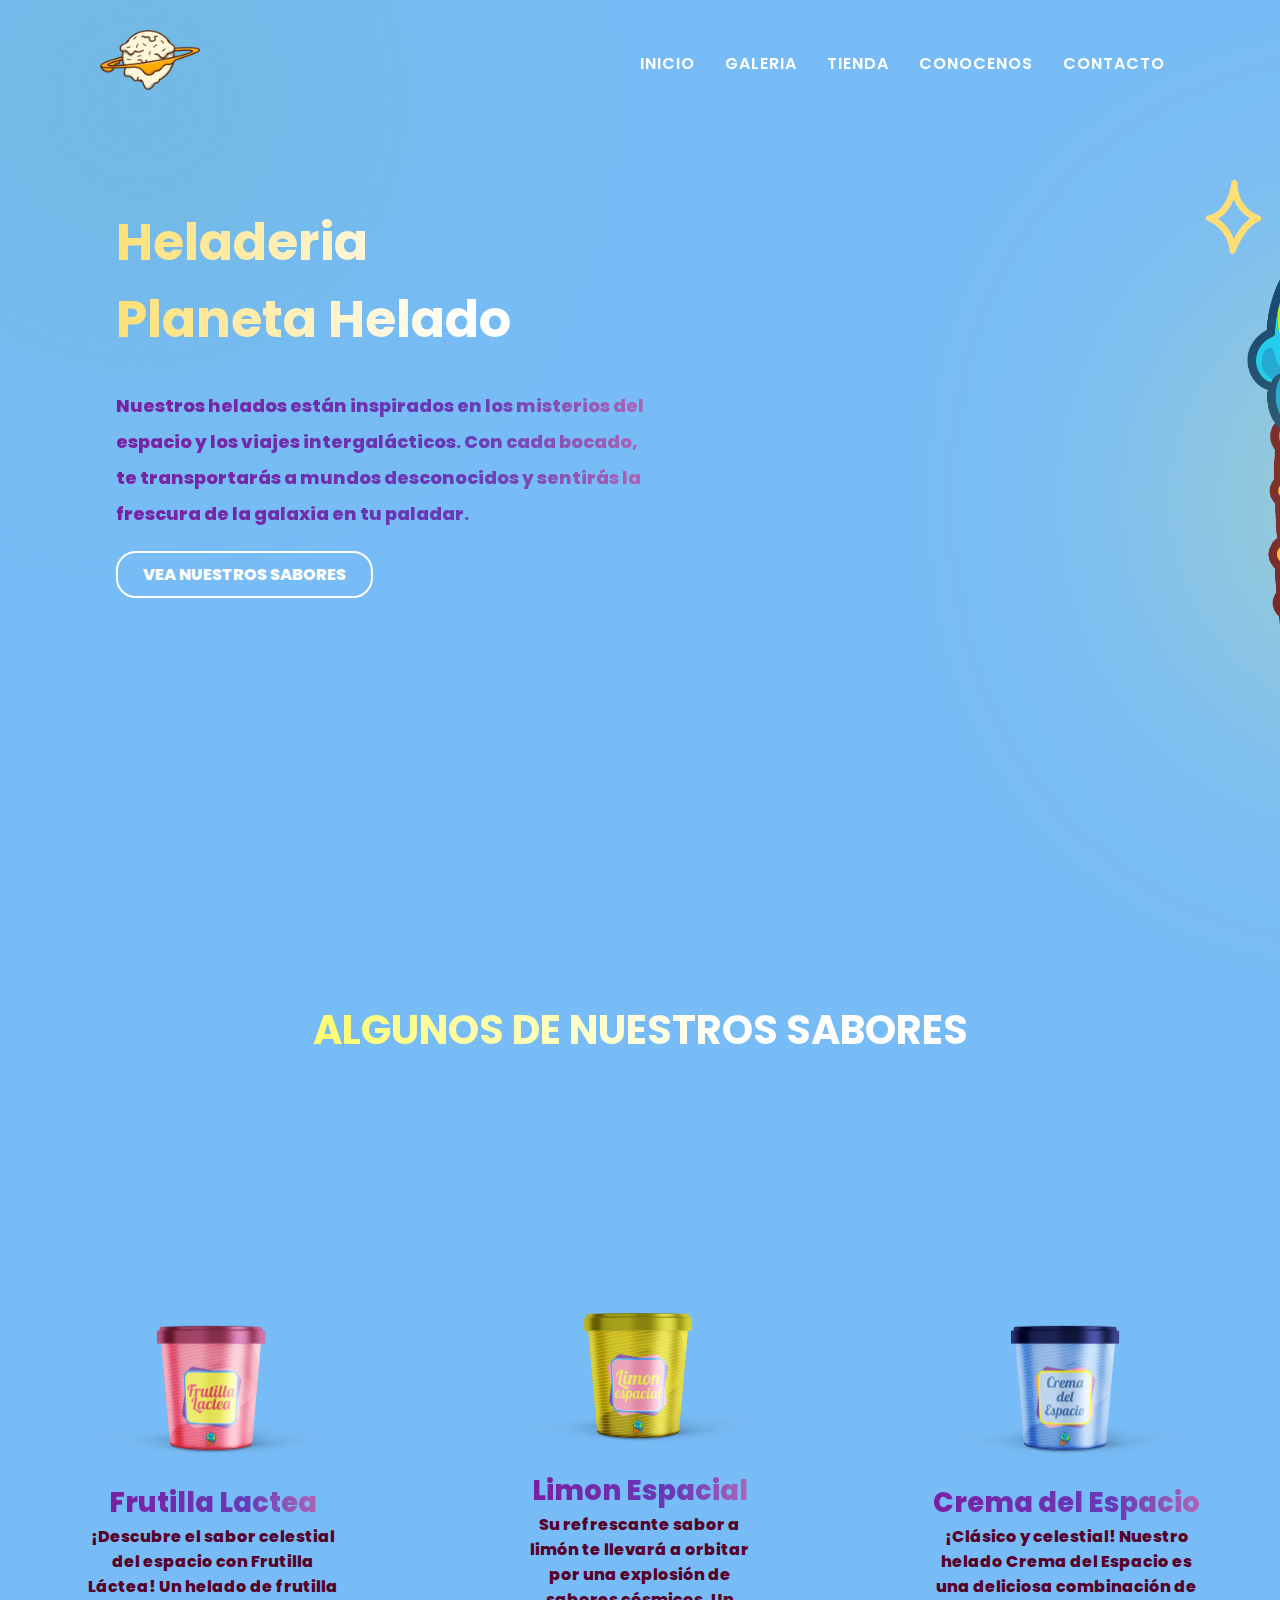
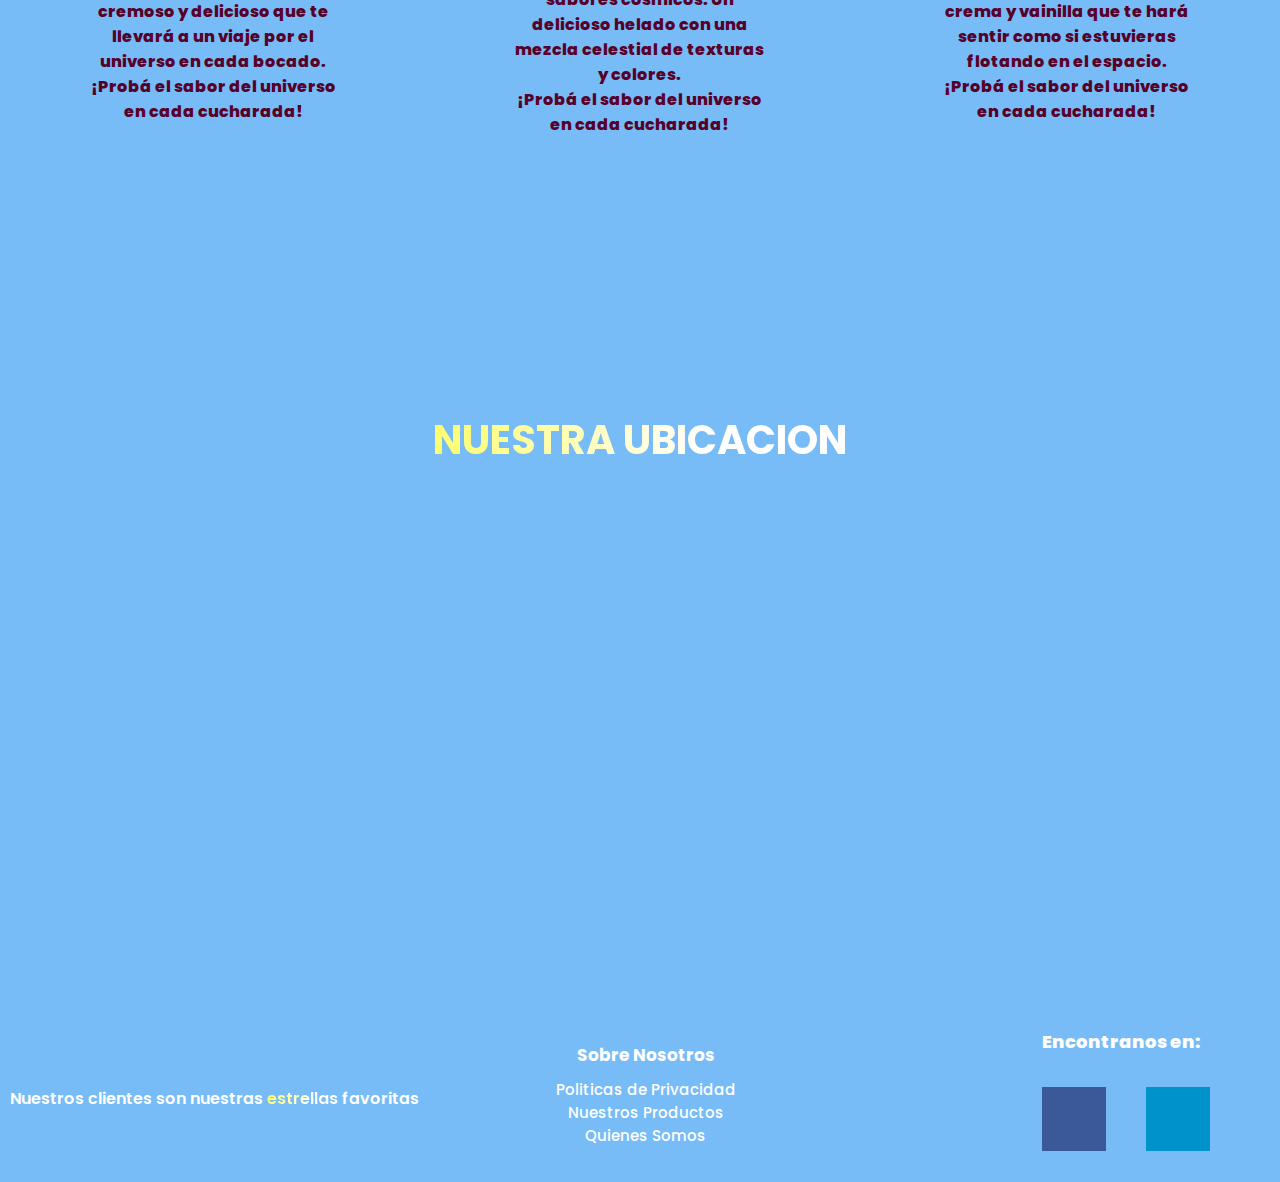
<file: index.html>
<!DOCTYPE html>
<html lang="es">

<head>
    <meta charset="UTF-8">
    <meta http-equiv="X-UA-Compatible" content="IE=edge">
    <meta name="viewport" content="width=device-width, initial-scale=1.0">
    <link rel="stylesheet" href="estilos.css">
    <link rel="icon" href="imagenes/favicon2.png">
    <title>Planeta Helado</title>
</head>

<body>

    <!--Header-->

    <header>
        <a href="index.html" class="logo">
            <img src="imagenes/favicon2.png" alt="">
        </a>
        <nav>
            <ul>
                <li><a href="index.html">INICIO</a></li>
                <li><a href="./galeria/galeria.html">GALERIA</a></li>
                <li><a href="./tienda/tienda.html">TIENDA</a></li>
                <li><a href="./conocenos/conocenos.html">CONOCENOS</a></li>
                <li><a href="./contacto/contacto.html">CONTACTO</a></li>
            </ul>
        </nav>
    </header>

    <!--Seccion Logo Flotante-->

    <section class="inicio">
        <div class="bgColor"></div>
        <div class="bgColor"></div>
        <div class="contenido">
            <h1>Heladeria</h1>
            <h1>Planeta Helado</h1>
            <p>Nuestros helados están inspirados en los misterios del espacio y los viajes intergalácticos. Con cada
                bocado, te transportarás a mundos desconocidos y sentirás la frescura de la galaxia en tu paladar.
            </p>
            <a href="#tituloCategoria" class="botonSabores">Vea nuestros sabores</a>
        </div>
    </section>

    <section class="imgBx">
        <img src="imagenes/logo.png" alt="astro">
    </section>

<br>
<br>
<br>
<br>
<br>
<br>
<br>
    <!--Seccion Sabores de Helados-->

    <div class="tituloCategoria""></a>
        <h2><a name=" categoriaTitular">ALGUNOS DE NUESTROS SABORES</a></h2>
    </div>
    <section class="categoria">
        <div class="tienda">
            <div class="card">
                <img src="imagenes/heladofrutilla.webp" class="imgFrutilla" alt="heladoDeFrutilla">
                <div class="contenidoCard">
                    <span class="magico">Frutilla Lactea</span>
                    <p>¡Descubre el sabor celestial del espacio con Frutilla Láctea! Un helado de frutilla cremoso y
                        delicioso que te llevará a un viaje por el universo en cada bocado. <br> ¡Probá el sabor del
                        universo en cada cucharada!</p>
                </div>
            </div>
            <div class="card">
                <img src="imagenes/heladolimon.webp" class="imgLimon" alt="heladoDeLimon">
                <div class="contenidoCard">
                    <span class="magico">Limon Espacial</span>
                    <p> Su refrescante sabor a limón te llevará a orbitar por una explosión de sabores cósmicos. Un
                        delicioso helado con una mezcla celestial de texturas y colores. <br>¡Probá el sabor del
                        universo en cada cucharada! </p>
                </div>
            </div>
            <div class="card">
                <img src="imagenes/heladocrema.webp" class="imgCrema" alt="heladoDeCrema">
                <div class="contenidoCard">
                    <span class="magico">Crema del Espacio</span>
                    <p>¡Clásico y celestial! Nuestro helado Crema del Espacio es una deliciosa combinación de crema y
                        vainilla que te hará sentir como si estuvieras flotando en el espacio.<br> ¡Probá el sabor del
                        universo en cada cucharada!</p>
                </div>
            </div>
        </div>
    </section>

    <br><br>

    <!--Seccion Ubicacion-->


    <section class="tituloUbicacion">
        <h2><a name="irUbicacion"></a>NUESTRA UBICACION</h2>
        <div class="ubicacion">
        </div>
    </section>
    <iframe
        src="https://www.google.com/maps/embed?pb=!1m18!1m12!1m3!1d53357.20888394857!2d-66.34245302299806!3d-33.297226459848304!2m3!1f0!2f0!3f0!3m2!1i1024!2i768!4f13.1!3m3!1m2!1s0x95d43954196ca6cd%3A0x7fc2e3b4d49ecc83!2sSan%20Luis%2C%20San%20Luis%20Province!5e0!3m2!1sen!2sar!4v1667673560009!5m2!1sen!2sar"
        width="100%" height="450" style="border:0;" allowfullscreen="" loading="lazy"
        referrerpolicy="no-referrer-when-downgrade"></iframe>

    <br><br>

    <!--Footer-->

    <footer>
        <div class="clientes">
            <p>Nuestros clientes son nuestras <span class="estrellas">estrellas</span> favoritas</p>
        </div>

        <div class="sobreNosotros">
            <a href="./conocenos/conocenos.html">Quienes Somos</a>
            <a href="./tienda/tienda.html">Nuestros Productos</a>
            <a id="privacy-link" href="#">Politicas de Privacidad</a>
            <p>Sobre Nosotros</p>
        </div>

        <div class="redesSociales">
            <p>Encontranos en: </p>
            <ul class="social">
                <li class="fb">
                    <a href="https://www.facebook.com/" target="_blank"></a>
                </li>
                <li class="twitter">
                    <a href="https://twitter.com" target="_blank"></a>
                </li>
            </ul>
        </div>
    </footer>

    <div id="modal" class="modal">
        <div class="modal-content">
            <span class="close">&times;</span>
            <h2>Políticas de Privacidad</h2> <br><br>
            <p>Fecha de entrada en vigencia: 30/05/2023 <br><br><br>

                En <strong>Planeta Helado</strong>, nos tomamos muy en serio la privacidad de nuestros usuarios. Esta
                política de privacidad describe cómo recopilamos, utilizamos, divulgamos, transferimos y almacenamos la
                información que obtenemos a través de nuestro sitio web. Al acceder y utilizar nuestro sitio web,
                aceptas los términos y condiciones de esta política de privacidad. <br>
                <br><br>
                <strong>Recopilación de información</strong> <br><br>

                Cuando visitas nuestro sitio web, podemos recopilar cierta información personal y no personal.
                La información personal se refiere a datos que te identifican como individuo, como tu nombre, dirección
                de correo electrónico, número de teléfono, etc. La información no personal incluye datos técnicos, como
                la dirección IP, tipo de navegador, proveedor de servicios de Internet, páginas visitadas y otros datos
                similares. <br>
                <br><br>
                <strong>Uso de la información</strong>
                <br>
                Utilizamos la información recopilada para los siguientes propósitos: <br>

                <br>
                <ol>
                    <li>Personalizar tu experiencia en nuestro sitio web y proporcionarte contenido relevante.</li>
                    <li>Mejorar nuestro sitio web y sus características.</li>
                    <li>Comunicarnos contigo y responder a tus consultas o solicitudes.</li>
                    <li> Enviar correos electrónicos periódicos con noticias, actualizaciones y promociones relacionadas
                        con
                        nuestros servicios, siempre y cuando hayas dado tu consentimiento para recibir dichas
                        comunicaciones.</li>
                    <li>Cumplir con las obligaciones legales y reglamentarias aplicables.</li>
                    <li>Divulgación de la información</li>
                </ol>
                <br>
                Podemos compartir tu información personal en las siguientes circunstancias: <br>
                <br>

                <ol>
                    <li>Con terceros de confianza que nos brindan servicios en nombre nuestro, como procesamiento de
                        pagos,
                        análisis de datos, hosting del sitio web, etc.</li>
                    <li>Si estamos obligados por ley a hacerlo, como en respuesta a una orden judicial o solicitud de
                        una
                        autoridad gubernamental.</li>
                    <li>Para proteger nuestros derechos legales, la seguridad de nuestros usuarios y prevenir fraudes o
                        actividades ilegales.</li>
                    <li> Si obtenemos tu consentimiento explícito para compartir tu información en una situación
                        específica.</li>
                </ol>

                <br><br>
                <strong>Seguridad de la información</strong>
                <br><br>


                Tomamos medidas razonables para proteger la información personal de pérdida, uso indebido, acceso no
                autorizado o divulgación. Sin embargo, debes tener en cuenta que ninguna medida de seguridad es absoluta
                y que ningún sistema de transmisión de datos por Internet puede garantizar seguridad total. <br><br>

                <strong>Enlaces a sitios web de terceros</strong>
                <br><br>

                Nuestro sitio web puede contener enlaces a sitios web de terceros. Esta política de privacidad no se
                aplica a esos sitios, por lo que te recomendamos revisar las políticas de privacidad correspondientes a
                cada sitio web que visites. <br><br>

                <strong>Cambios a la política de privacidad</strong>
                <br><br>

                Nos reservamos el derecho de actualizar o modificar esta política de privacidad en cualquier momento. Te
                recomendamos revisar periódicamente esta página para estar al tanto de los cambios. El uso continuado de
                nuestro sitio web después de cualquier modificación de esta política constituirá tu aceptación de dichos
                cambios. <br><br>

                <strong>Contacto</strong>
                <br><br>

                Si tienes alguna pregunta o inquietud relacionada con nuestra política de privacidad, no dudes en
                ponerte en contacto con nosotros a través de <a href="mailto:carlosezequieldev@gmail.com">carlosezequieldev@gmail.com</a>.
            </p>
        </div>

        <!--Javascript-->

        <script src="main.js"></script>

</body>

</html>
</file>
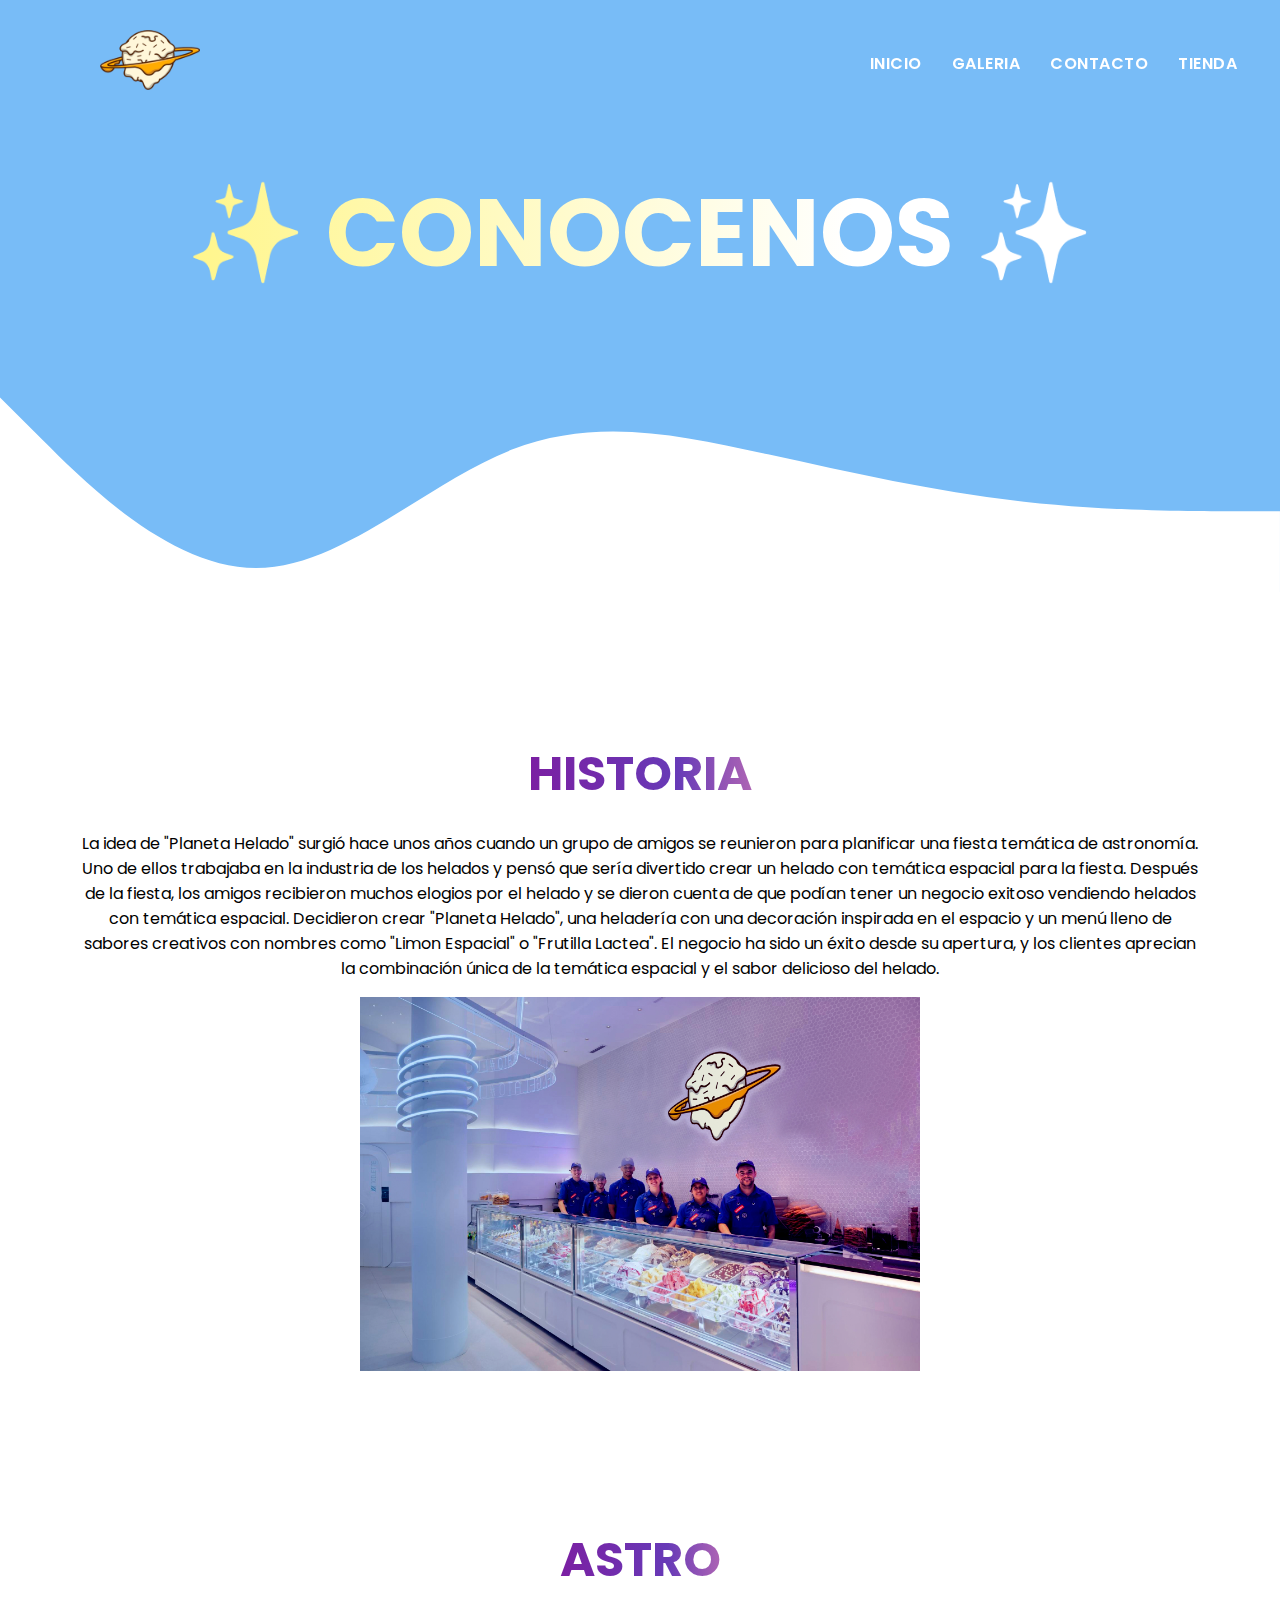
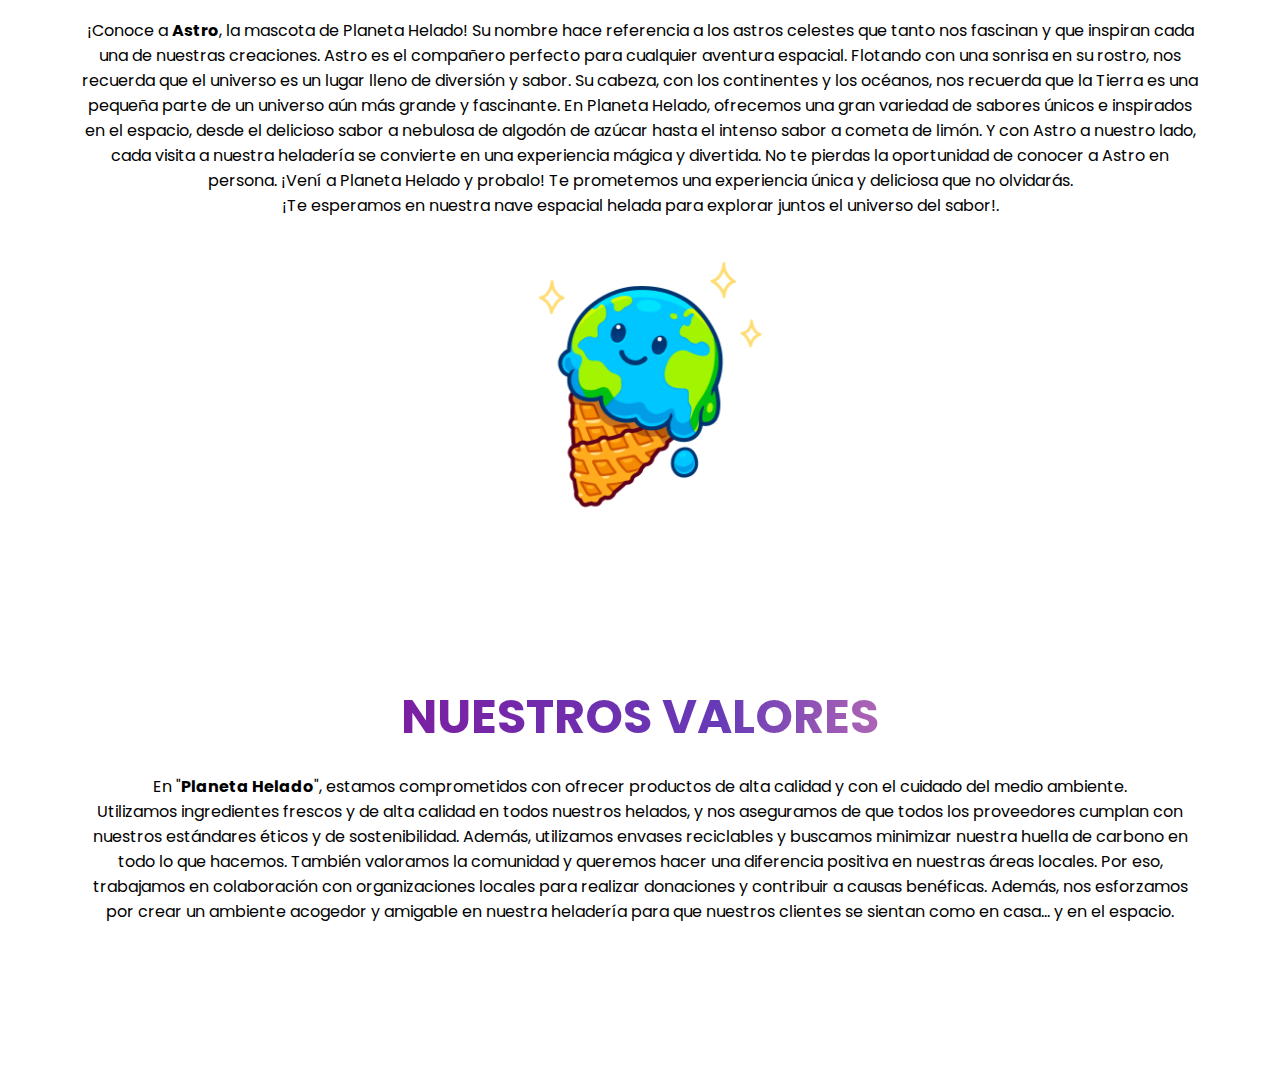
<file: conocenos/conocenos.html>
<!DOCTYPE html>
<html lang="es">

<head>
  <meta charset="UTF-8">
  <meta http-equiv="X-UA-Compatible" content="IE=edge">
  <meta name="viewport" content="width=device-width, initial-scale=1.0">
  <link rel="icon" href="../imagenes/favicon2.png">
  <link rel="stylesheet" href="conocenos.css">
  <title>Conocenos - Planeta Helado</title>
</head>

<body>


  <header>
    <a href="../index.html" class="logo">
      <img src="../imagenes/favicon2.png" alt="">
    </a>
    <nav>
      <ul>
        <li><a href="../index.html">INICIO</a></li>
        <li><a href="../galeria/galeria.html">GALERIA</a></li>
        <li><a href="../contacto/contacto.html">CONTACTO</a></li>
        <li><a href="../tienda/tienda.html">TIENDA</a></li>
      </ul>
    </nav>
  </header>

  <!-- Titulo -->

  <section>
    <div class="div-curvo">
      <h1>&#10024; CONOCENOS &#10024;</h1>

      <svg viewBox="0 0 1440 250">
        <path fill="#fff" fill-opacity="1"
          d="M0,32L48,80C96,128,192,224,288,224C384,224,480,128,576,90.7C672,53,768,75,864,96C960,117,1056,139,1152,149.3C1248,160,1344,160,1392,160L1440,160L1440,320L1392,320C1344,320,1248,320,1152,320C1056,320,960,320,864,320C768,320,672,320,576,320C480,320,384,320,288,320C192,320,96,320,48,320L0,320Z">
        </path>
      </svg>
    </div>
  </section>

  <br><br><br><br><br>

  <!--Seccion del div curvo-->

  <section class="conocenos">
    <h1><span class="magico">HISTORIA</span></h1>
    <article>
      <p>
        La idea de "Planeta Helado" surgió hace unos años cuando un grupo de amigos se reunieron para planificar una
        fiesta temática de astronomía. Uno de ellos trabajaba en la industria de los helados y pensó que sería divertido
        crear un helado con temática espacial para la fiesta. Después de la fiesta, los amigos recibieron muchos elogios
        por el helado y se dieron cuenta de que podían tener un negocio exitoso vendiendo helados con temática espacial.

        Decidieron crear "Planeta Helado", una heladería con una decoración inspirada en el espacio y un menú lleno de
        sabores creativos con nombres como "Limon Espacial" o "Frutilla Lactea". El negocio ha sido un éxito desde
        su apertura, y los clientes aprecian la combinación única de la temática espacial y el sabor delicioso del
        helado.
      </p>
    </article>
    <img src="../imagenes/Conocenos/4.jpg" alt="heladeria" draggable="false" id="imagen-conocenos">
  </section>

  <!-- Modal -->
  <div id="modal-conocenos" class="modal">
    <span class="cerrar">&times;</span>
    <img class="modal-contenido" id="imagen-ampliada">
  </div>

  <br><br><br><br><br>

  <section class="conocenos">
    <h1><span class="magico">ASTRO</span></h1>
    <article>
      <p>
        ¡Conoce a <strong>Astro</strong>, la mascota de Planeta Helado! Su nombre hace referencia a los astros
        celestes que tanto nos fascinan y que inspiran cada una de nuestras creaciones.

        Astro es el compañero perfecto para cualquier aventura espacial. Flotando con una sonrisa en su rostro, nos
        recuerda que el universo es un lugar lleno de diversión y sabor. Su cabeza, con los continentes y los océanos,
        nos recuerda que la Tierra es una pequeña parte de un universo aún más grande y fascinante.

        En Planeta Helado, ofrecemos una gran variedad de sabores únicos e inspirados en el espacio, desde el delicioso
        sabor a nebulosa de algodón de azúcar hasta el intenso sabor a cometa de limón. Y con Astro a nuestro lado, cada
        visita a nuestra heladería se convierte en una experiencia mágica y divertida.

        No te pierdas la oportunidad de conocer a Astro en persona. ¡Vení a Planeta Helado y probalo! Te prometemos una
        experiencia única y deliciosa que no olvidarás. <br> ¡Te esperamos en nuestra nave espacial helada para explorar
        juntos el universo del sabor!.
      </p>
    </article>
    <img src="../imagenes/logo.png" alt="astro" class="mascota" draggable="false">
  </section>

  <br><br><br><br><br>

  <section class="conocenos">
    <h1><span class="magico">NUESTROS VALORES</span></h1>
    <article>
      <p>
        En "<strong>Planeta Helado</strong>", estamos comprometidos con ofrecer productos de alta calidad y con el
        cuidado del medio
        ambiente. <br> Utilizamos ingredientes frescos y de alta calidad en todos nuestros helados, y nos aseguramos de
        que
        todos los proveedores cumplan con nuestros estándares éticos y de sostenibilidad. Además, utilizamos envases
        reciclables y buscamos minimizar nuestra huella de carbono en todo lo que hacemos.

        También valoramos la comunidad y queremos hacer una diferencia positiva en nuestras áreas locales. Por eso,
        trabajamos en colaboración con organizaciones locales para realizar donaciones y contribuir a causas benéficas.
        Además, nos esforzamos por crear un ambiente acogedor y amigable en nuestra heladería para que nuestros clientes
        se sientan como en casa... y en el espacio.
      </p>
    </article>
  </section>
  <br><br><br><br><br>
  <script src="conocenos.js"></script>
</body>

</html>
</file>
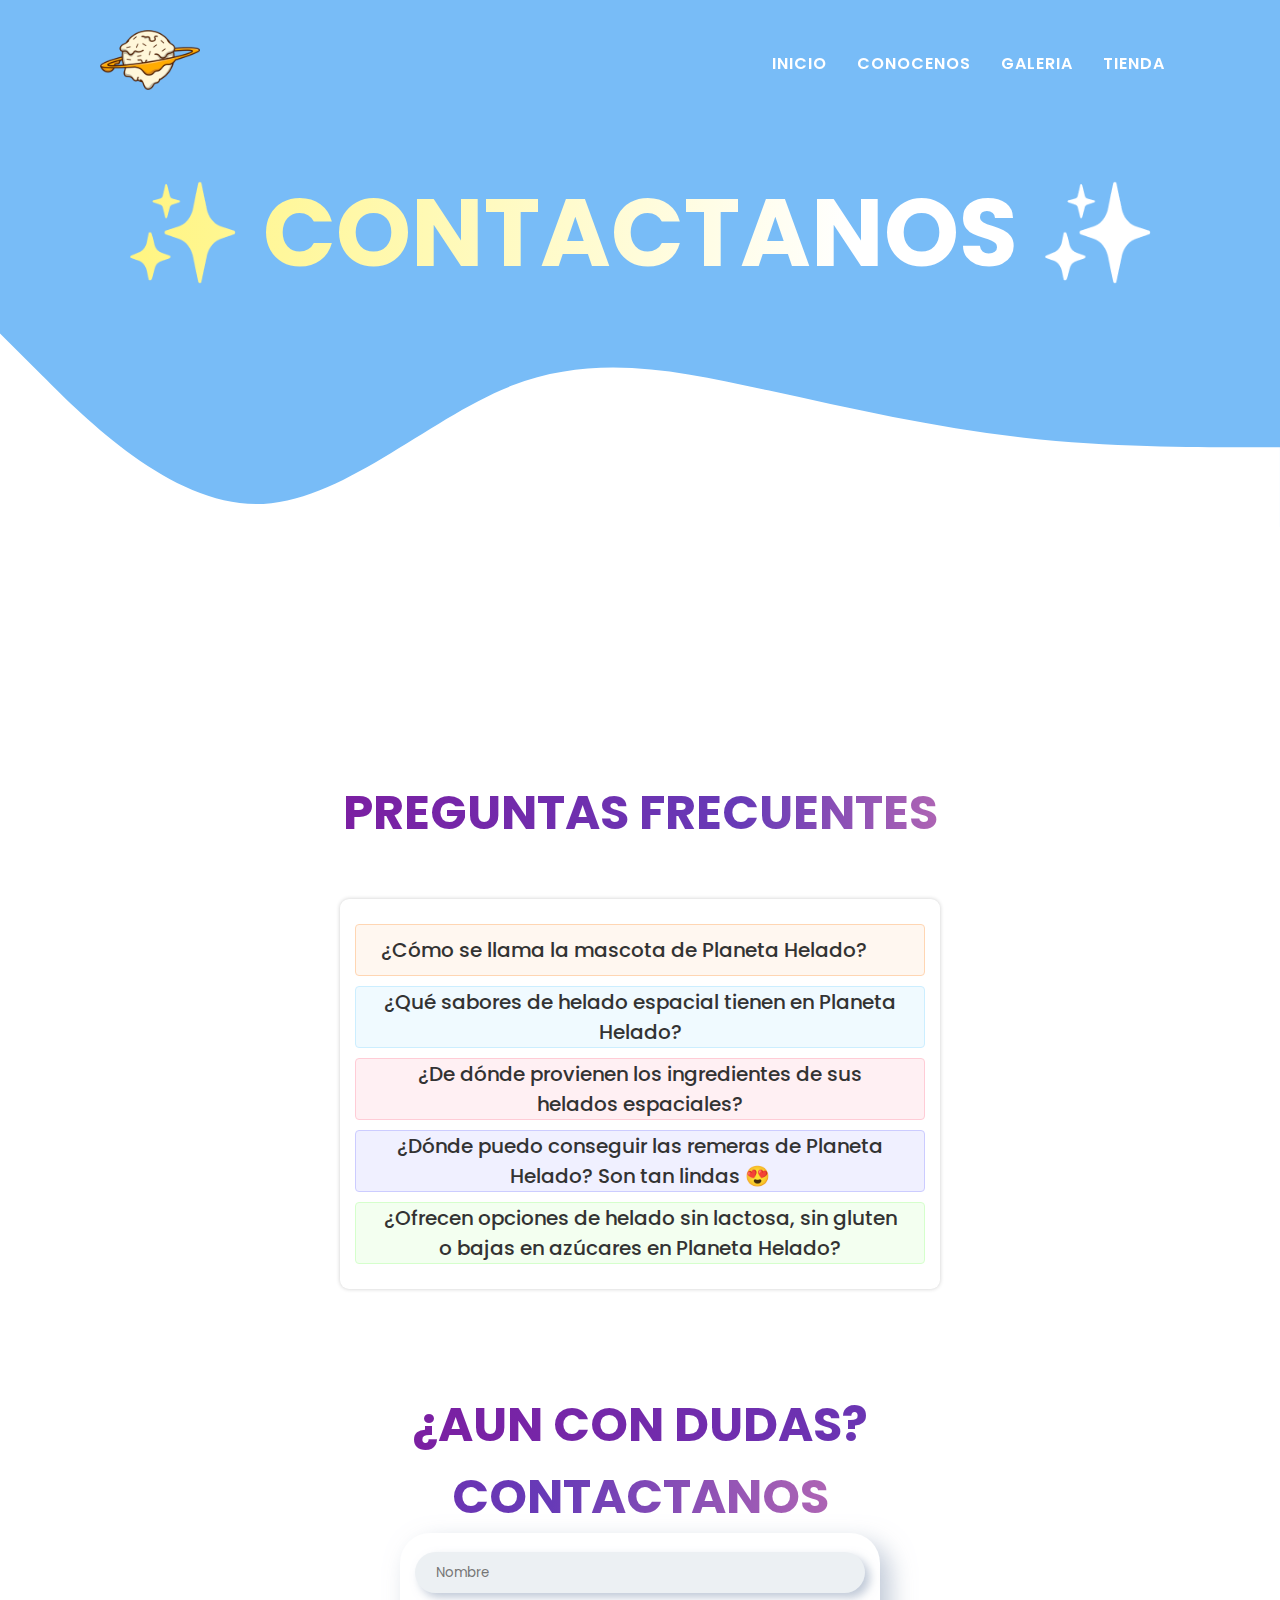
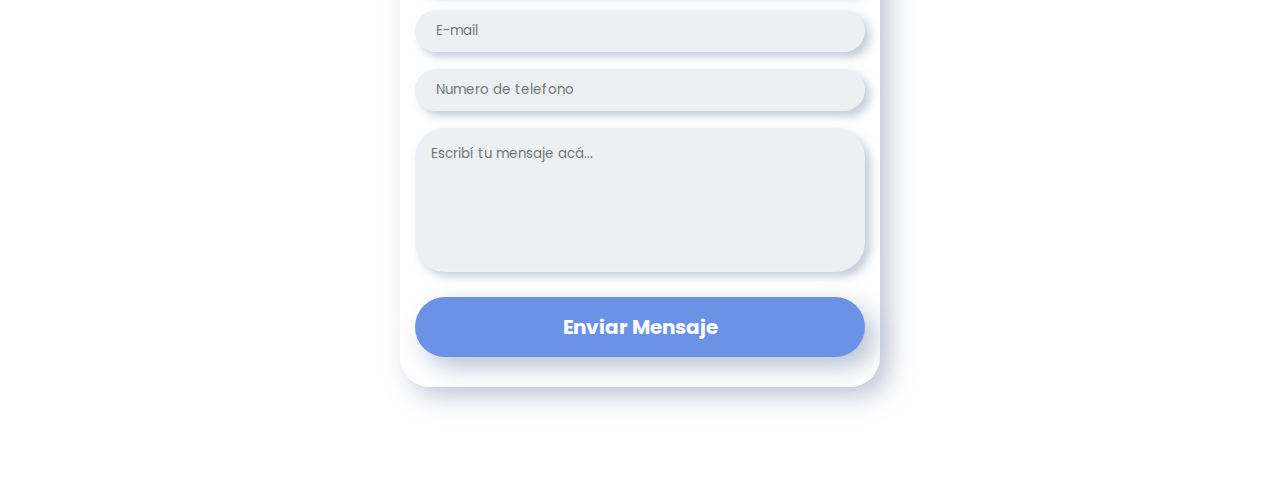
<file: contacto/contacto.html>
<!DOCTYPE html>
<html lang="es">

<head>
  <meta charset="UTF-8">
  <meta http-equiv="X-UA-Compatible" content="IE=edge">
  <meta name="viewport" content="width=device-width, initial-scale=1.0">
  <link rel="icon" href="imagenes/favicon2.png">
  <link rel="stylesheet" href="contacto.css">
  <link rel="stylesheet" href="https://cdnjs.cloudflare.com/ajax/libs/font-awesome/6.4.0/css/all.min.css"
    integrity="sha512-iecdLmaskl7CVkqkXNQ/ZH/XLlvWZOJyj7Yy7tcenmpD1ypASozpmT/E0iPtmFIB46ZmdtAc9eNBvH0H/ZpiBw=="
    crossorigin="anonymous" referrerpolicy="no-referrer" />
  <title>Contacto - Planeta Helado</title>
</head>

<body>

  <!--SVG CURVO-->

  <section>
    <div class="div-curvo">
      <h1>&#10024; CONTACTANOS &#10024;</h1>

      <svg viewBox="0 0 1440 250">
        <path fill="#fff" fill-opacity="1"
          d="M0,32L48,80C96,128,192,224,288,224C384,224,480,128,576,90.7C672,53,768,75,864,96C960,117,1056,139,1152,149.3C1248,160,1344,160,1392,160L1440,160L1440,320L1392,320C1344,320,1248,320,1152,320C1056,320,960,320,864,320C768,320,672,320,576,320C480,320,384,320,288,320C192,320,96,320,48,320L0,320Z">
        </path>

      </svg>
    </div>
  </section>

  <br><br><br><br><br><br>

  <!--HEADER Y NAVBAR-->

  <header>
    <a href="../index.html" class="logo">
      <img src="../imagenes/favicon2.png" alt="">
    </a>
    <nav>
      <ul>
        <li><a href="../index.html">INICIO</a></li>
        <li><a href="../conocenos/conocenos.html">CONOCENOS</a></li>
        <li><a href="../galeria/galeria.html">GALERIA</a></li>
        <li><a href="../tienda/tienda.html">TIENDA</a></li>
      </ul>
    </nav>
  </header>

  <!--Seccion Preguntas Frecuentes-->

  <section class="preguntas-frecuentes">
    <h1><span class="magico">PREGUNTAS FRECUENTES</span></h1>

    <div class="acordeon">
      <div class="contenido-acordeon">
        <div class="encabezado">
          <span class="titulo">¿Cómo se llama la mascota de Planeta Helado?</span>
          <i class="fa-solid fa-eye"></i>
        </div>
        <p class="descripcion">
          La mascota de Planeta Helado se llama Astro.
          <br>
          Astro es conocido por ser muy amigable y por tener una gran pasión por los helados espaciales.
          <br>
          Astro también participa en eventos y actividades especiales en la heladería. Desde jugar juegos con los niños
          hasta posar para fotos con los visitantes, ¡Astro siempre está listo para divertirse y hacer sonreír a la
          gente!
        </p>
      </div>

      <div class="contenido-acordeon">
        <div class="encabezado">
          <span class="titulo">¿Qué sabores de helado espacial tienen en Planeta Helado?</span>
          <i class="fa-solid fa-eye"></i>
        </div>
        <p class="descripcion">
          Tenemos una variedad de sabores únicos, como ¡<strong>Nebulosa de Frutilla</strong>, <strong>Galaxia de
            Chocolate</strong> , <strong>Supernova de Vainilla</strong> y muchos mas!.
        </p>
      </div>

      <div class="contenido-acordeon">
        <div class="encabezado">
          <span class="titulo">¿De dónde provienen los ingredientes de sus helados espaciales?</span>
          <i class="fa-solid fa-eye"></i>
        </div>
        <p class="descripcion">
          Utilizamos los ingredientes más frescos y de alta calidad de todo el universo para nuestros helados
          espaciales. Nos aseguramos de que sean seguros para todos nuestros visitantes.
        </p>
      </div>

      <div class="contenido-acordeon">
        <div class="encabezado">
          <span class="titulo"> ¿Dónde puedo conseguir las remeras de Planeta Helado? Son
            tan lindas 😍</span>
          <i class="fa-solid fa-eye"></i>
        </div>
        <p class="descripcion">
          ¡Nos encanta que te guste nuestra mascota Astro! Las remeras con la imagen de Astro están disponibles en
          nuestra heladería para la venta. ¡Es una excelente manera de llevarte un recuerdo de tu visita a Planeta
          Helado y mostrar tu amor por los helados espaciales a todo el mundo! Además, también podes encontrar las
          remeras en nuestra tienda en línea, donde ofrecemos una amplia variedad de artículos relacionados con nuestra
          heladería temática espacial. Desde tazas hasta pegatinas, ¡hay algo para cada fanático de los helados
          espaciales!
        </p>
      </div>

      <div class="contenido-acordeon">
        <div class="encabezado">
          <span class="titulo"> ¿Ofrecen opciones de helado sin lactosa, sin gluten o bajas en azúcares en Planeta
            Helado?</span>
          <i class="fa-solid fa-eye"></i>
        </div>
        <p class="descripcion">
          Sí, ofrecemos opciones de helado para adaptarnos a diversas necesidades dietéticas y preferencias. Tenemos
          opciones de helado sin lactosa para aquellos que son intolerantes a la lactosa, opciones de helado sin gluten
          para aquellos que tienen sensibilidad al gluten y opciones de helado bajo en azúcares para aquellos que
          quieren controlar su consumo de azúcar. <br> Además, nuestros helados sin lactosa y sin gluten también están
          disponibles en algunos de nuestros sabores más populares, ¡para que nadie tenga que perderse la experiencia de
          probar nuestros deliciosos sabores espaciales! Si tenes alguna pregunta sobre nuestras opciones de helados
          especiales, ¡no dudes en preguntar a nuestro amable personal!
        </p>
      </div>
    </div>
  </section>

  <!--Seccion Formulario-->
  <section class="contactanos">
    <h1><span class="magico">¿AUN CON DUDAS? <br> CONTACTANOS</span></h1>
    <form id="formulario">
      <div class="nombre"><input id="nombre" type="text" class="name" placeholder="Nombre"></div>
      <div class="email"><input id="email" type="email" name="correo-electronico" placeholder="E-mail"></div>
      <div class="telefono"><input id="telefono" type="tel" name="numero-telefono" placeholder="Numero de telefono"></div>
      <div class="mensaje"><textarea id="mensaje" name="message" placeholder="Escribí tu mensaje acá..."></textarea></div>
      <button type="submit">Enviar Mensaje</button>
      <div id="errores"></div>
      <div id="resultado"></div>
  </form>
  </section>

  <script src="contacto.js"></script>
</body>

</html>
</file>
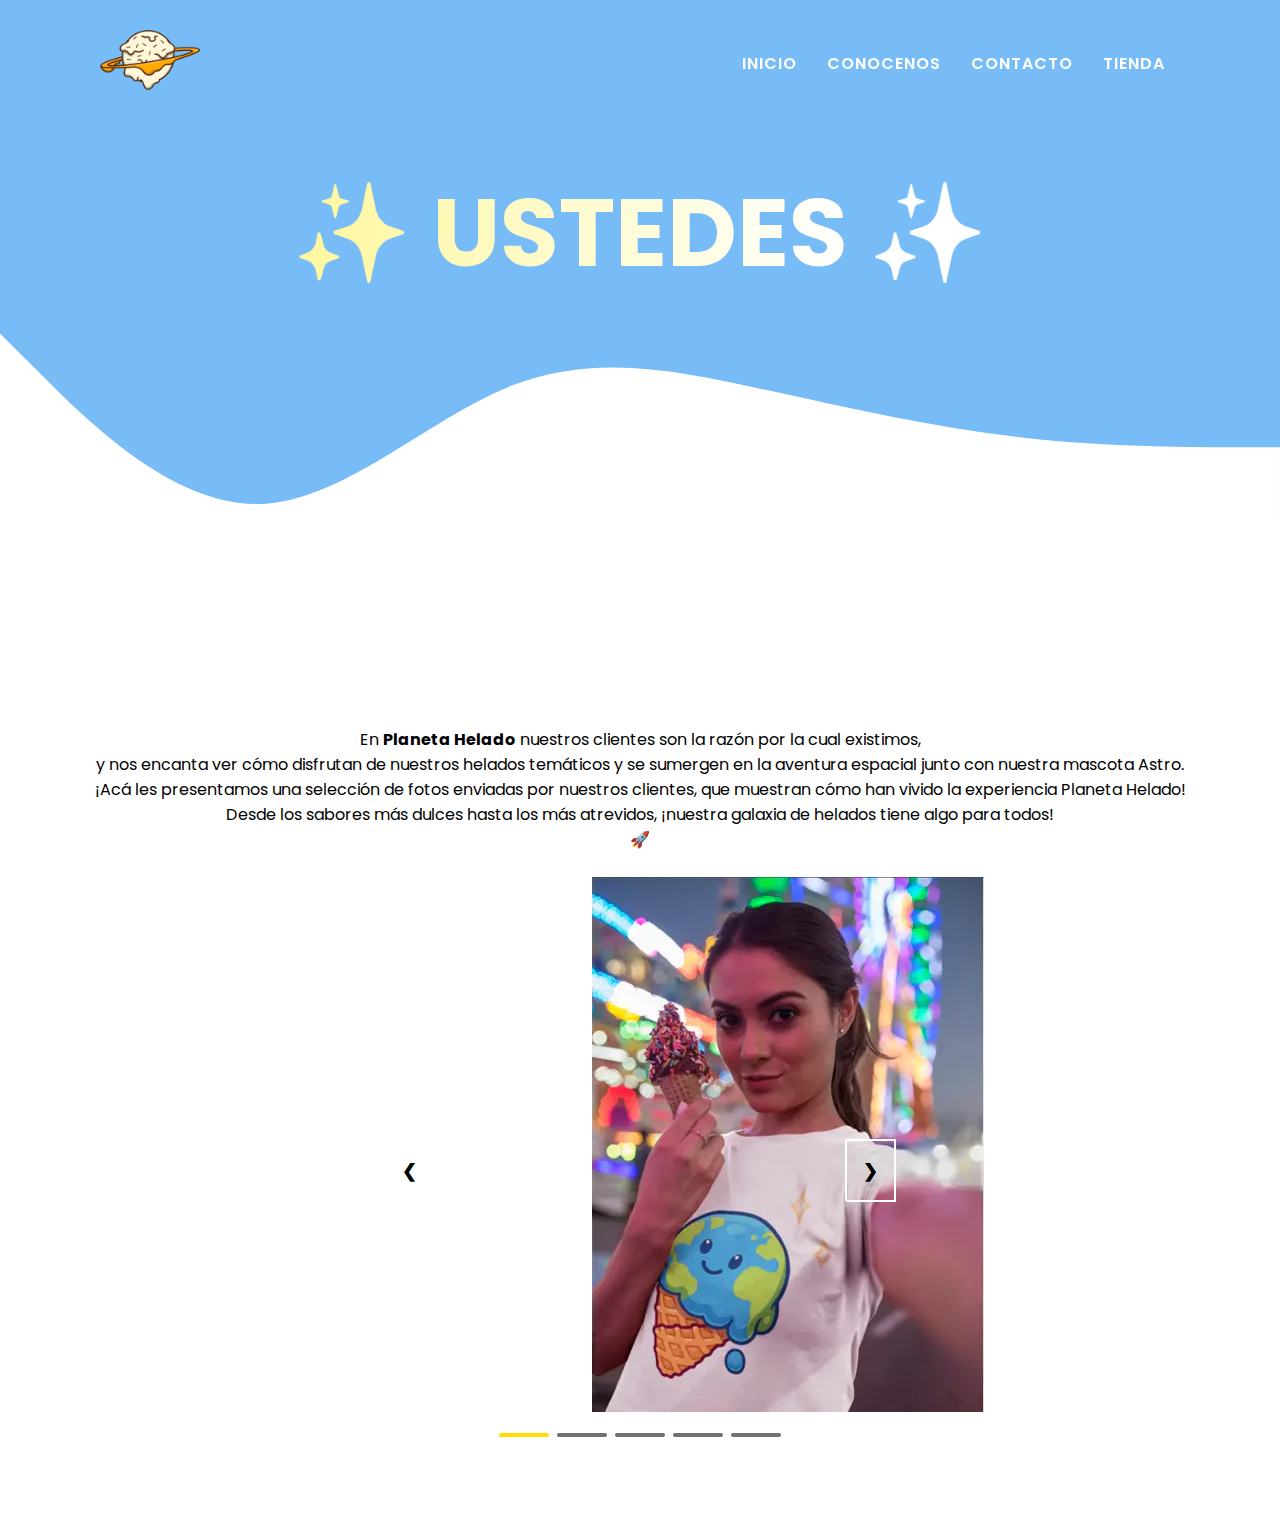
<file: galeria/galeria.html>
<!DOCTYPE html>
<html lang="en">

<head>
  <meta charset="UTF-8">
  <meta http-equiv="X-UA-Compatible" content="IE=edge">
  <meta name="viewport" content="width=device-width, initial-scale=1.0">
  <link rel="icon" href="../imagenes/favicon2.png">
  <link rel="stylesheet" href="galeria.css">
  <title>Ustedes - Planeta Helado</title>
</head>

<body>

  <!--SVG CURVO-->

  <section>
    <div class="div-curvo">
      <h1>&#10024; USTEDES &#10024;</h1>

      <svg viewBox="0 0 1440 250">
        <path fill="#fff" fill-opacity="1"
          d="M0,32L48,80C96,128,192,224,288,224C384,224,480,128,576,90.7C672,53,768,75,864,96C960,117,1056,139,1152,149.3C1248,160,1344,160,1392,160L1440,160L1440,320L1392,320C1344,320,1248,320,1152,320C1056,320,960,320,864,320C768,320,672,320,576,320C480,320,384,320,288,320C192,320,96,320,48,320L0,320Z">
        </path>

      </svg>
    </div>
  </section>

  <br><br><br><br><br><br>

  <!--HEADER Y NAVBAR-->

  <header>
    <a href="../index.html" class="logo">
      <img src="../imagenes/favicon2.png" alt="">
    </a>
    <nav>
      <ul>
        <li><a href="../index.html">INICIO</a></li>
        <li><a href="../conocenos/conocenos.html">CONOCENOS</a></li>
        <li><a href="../contacto/contacto.html">CONTACTO</a></li>
        <li><a href="../tienda/tienda.html">TIENDA</a></li>
      </ul>
    </nav>
  </header>


  <!-- Introduccion -->
  <br><br>

  <section class="ustedes">
    <article>
      <p>En <strong>Planeta Helado</strong> nuestros clientes son la razón por la cual existimos, <br> y nos encanta ver
        cómo disfrutan de nuestros helados temáticos y se sumergen en la aventura espacial junto con nuestra mascota
        Astro. <br>
        ¡Acá les presentamos una selección de fotos enviadas por nuestros clientes, que muestran cómo han vivido la
        experiencia Planeta Helado! Desde los sabores más dulces hasta los más atrevidos, ¡nuestra galaxia de helados tiene algo
        para todos!
        <br>
        &#128640;
      </p>
    </article>
  </section>


  <!--FOTOS CARRUSEL-->

  <section class="fotos">
    <h2><a name="irFotos"></a></h2>


    <div class="container">
      <div class="misDiapositivas">
        <img src="../imagenes/redes/Sin título-22.webp" alt="imagen-1">
      </div>
      <div class="misDiapositivas">
        <img src="../imagenes/redes/Sin título-23.webp" alt="imagen-2">
      </div>
      <div class="misDiapositivas">
        <img src="../imagenes/redes/Sin título-24.webp" alt="imagen-3">
      </div>
      <div class="misDiapositivas">
        <img src="../imagenes/redes/Sin título-25.webp" alt="imagen-4">
      </div>
      <div class="misDiapositivas">
        <img src="../imagenes/redes/Sin título-26.webp" alt="imagen-5">
      </div>

      <a class="anterior" onclick="plusSlides(-1)">&#10094;</a>
      <a class="siguiente" onclick="plusSlides(1)">&#10095;</a>

      <div class="elementos">
        <span class="quadrate" onclick="diapositivaActual(1)"></span>
        <span class="quadrate" onclick="diapositivaActual(2)"></span>
        <span class="quadrate" onclick="diapositivaActual(3)"></span>
        <span class="quadrate" onclick="diapositivaActual(4)"></span>
        <span class="quadrate" onclick="diapositivaActual(5)"></span>
      </div>
  </section>


  <br><br><br>
</body>
<script src="galeria.js"></script>

</html>
</file>
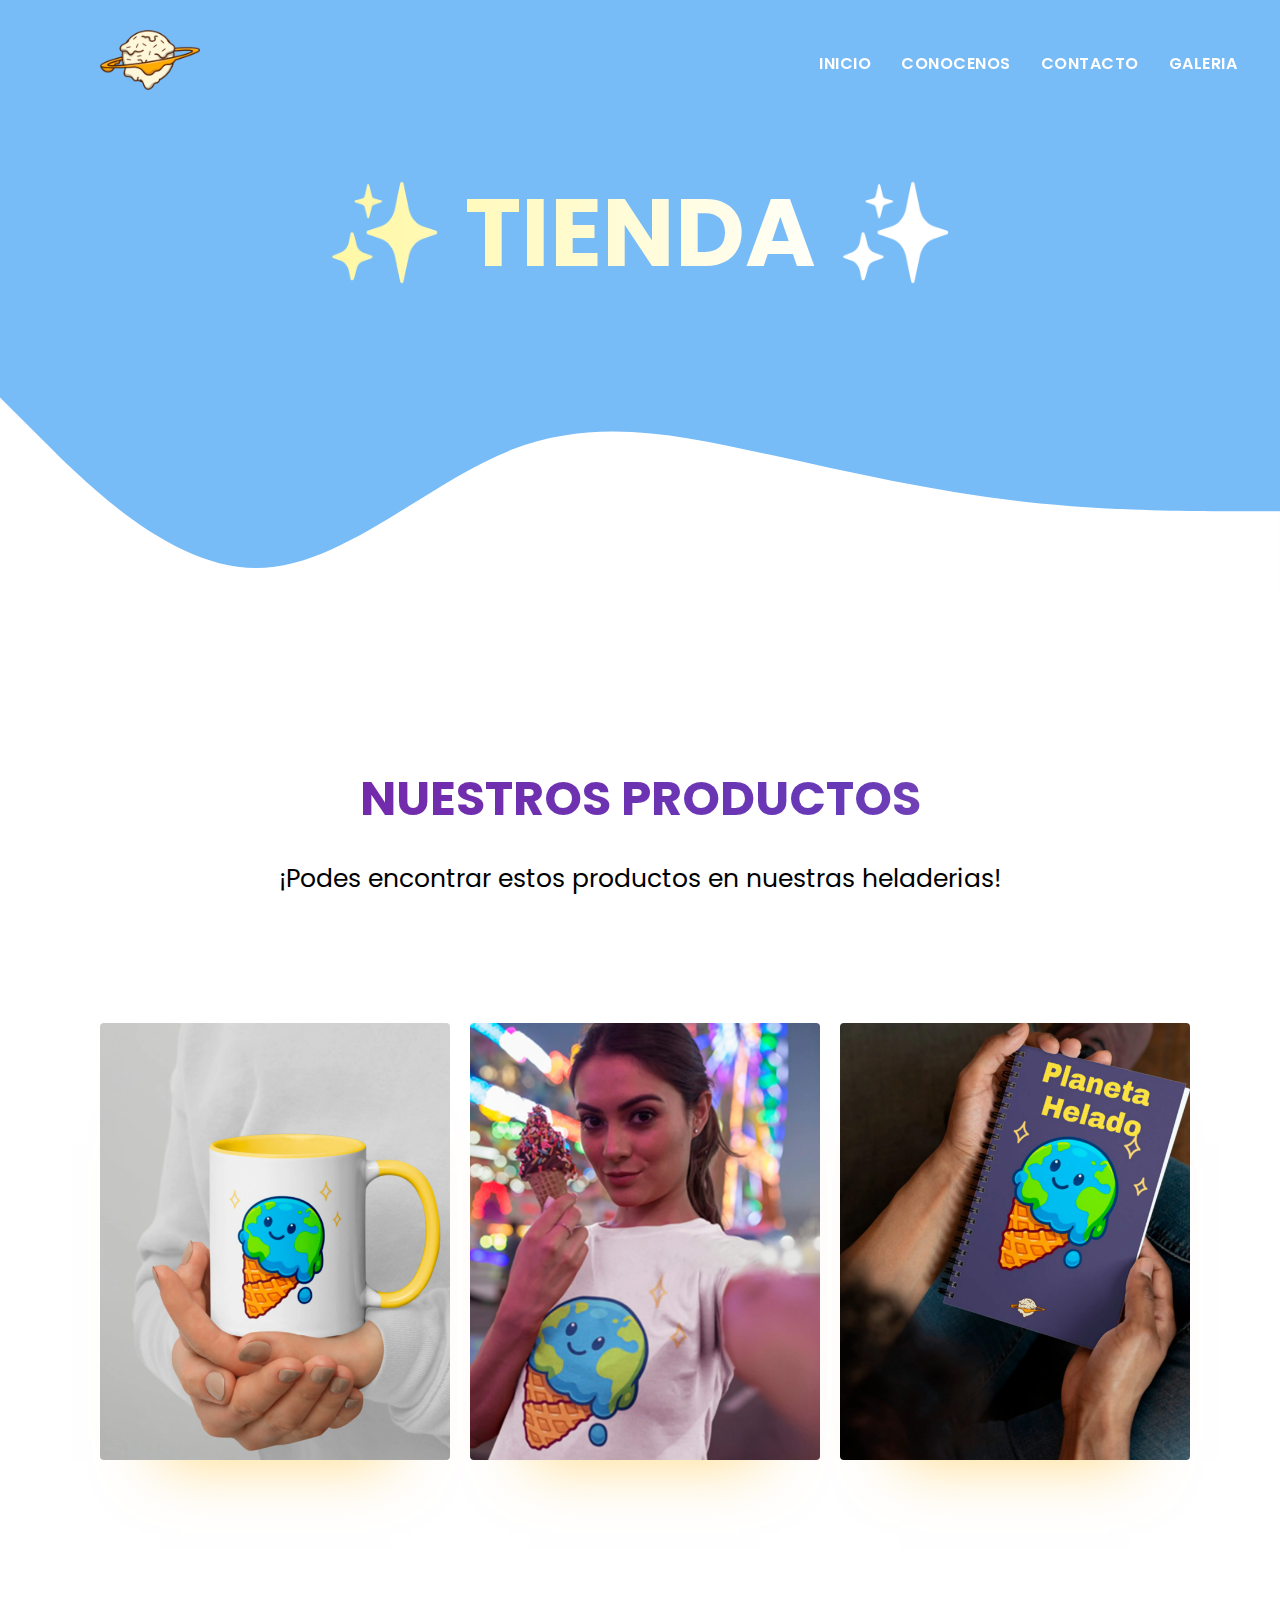
<file: tienda/tienda.html>
<!DOCTYPE html>
<html lang="es">

<head>
  <meta charset="UTF-8">
  <meta http-equiv="X-UA-Compatible" content="IE=edge">
  <meta name="viewport" content="width=device-width, initial-scale=1.0">
  <link rel="icon" href="../imagenes/favicon2.png">
  <link rel="stylesheet" href="tienda.css">
  <link rel="stylesheet" href="https://cdnjs.cloudflare.com/ajax/libs/font-awesome/6.4.0/css/all.min.css"
    integrity="sha512-iecdLmaskl7CVkqkXNQ/ZH/XLlvWZOJyj7Yy7tcenmpD1ypASozpmT/E0iPtmFIB46ZmdtAc9eNBvH0H/ZpiBw=="
    crossorigin="anonymous" referrerpolicy="no-referrer" />
  <title>Tienda - Planeta Helado</title>
</head>

<body>

  <!--SVG CURVO-->

  <section>
    <div class="div-curvo">
      <h1>&#10024; TIENDA &#10024;</h1>

      <svg viewBox="0 0 1440 250">
        <path fill="#fff" fill-opacity="1"
          d="M0,32L48,80C96,128,192,224,288,224C384,224,480,128,576,90.7C672,53,768,75,864,96C960,117,1056,139,1152,149.3C1248,160,1344,160,1392,160L1440,160L1440,320L1392,320C1344,320,1248,320,1152,320C1056,320,960,320,864,320C768,320,672,320,576,320C480,320,384,320,288,320C192,320,96,320,48,320L0,320Z">
        </path>

      </svg>
    </div>
  </section>

  <br><br><br><br><br><br>

  <!--HEADER Y NAVBAR-->

  <header>
    <a href="../index.html" class="logo">
      <img src="../imagenes/favicon2.png" alt="">
    </a>
    <nav>
      <ul>
        <li><a href="../index.html">INICIO</a></li>
        <li><a href="../conocenos/conocenos.html">CONOCENOS</a></li>
        <li><a href="../contacto/contacto.html">CONTACTO</a></li>
        <li><a href="../galeria/galeria.html">GALERIA</a></li>
      </ul>
    </nav>
  </header>


  <!--TIENDA-->

  <h1><span class="magico">NUESTROS PRODUCTOS</span></h1>
  <p>¡Podes encontrar estos productos en nuestras heladerias!</p>
  <div class="tienda">

    <br><br><br><br><br>

    <div class="productos">
      <article>
        <img src="../imagenes/Tienda/taza final.webp" alt="taza">
        <img src="../imagenes/Tienda/taza hover.webp" alt="taza-hover">
      </article>
    </div>


    <div class="productos">
      <article>
        <img src="../imagenes/Tienda/remera final.webp" alt="remera">
        <img src="../imagenes/Tienda/remera hover.webp" alt="remera-hover">
      </article>
    </div>


    <div class="productos">
      <article>
        <img src="../imagenes/Tienda/cuaderno final.webp" alt="cuaderno">
        <img src="../imagenes/Tienda/cuaderno hover.webp" alt="cuaderno-hover">
      </article>
    </div>

    <br><br><br><br><br>

  </div>





  <script src="tienda.js"></script>
</body>
</file>
<file: estilos.css>
/* Fuente extraida de google fonts*/

@import url("https://fonts.googleapis.com/css2?family=Poppins:wght@400;500&display=swap");

* {
  margin: 0;
  padding: 0;
  box-sizing: border-box;
  font-family: "Poppins", sans-serif;
}

html {
  scroll-behavior: smooth;
}

body {
  background-color: #78bcf7;
  overflow-x: hidden;
}

/* Variables de colores para animacion de texto*/

:root {
  --purple: rgb(123, 31, 162);
  --violet: rgb(103, 58, 183);
  --pink: rgb(244, 143, 177);
  --yellow: #fffd6d;
  --white: rgb(255, 255, 255);
  --turquoise: #25ceea;
  --brown: #fee076;
  --dark-brown: #f7a51b;
}

/* Animacion de paneo en texto "magico" */

@keyframes background-pan {
  from {
    background-position: 0% center;
  }

  to {
    background-position: -200% center;
  }
}

/* Seccion Header*/

header {
  position: fixed;
  top: 0;
  left: 0;
  width: 100%;
  padding: 10px 100px;
  display: flex;
  justify-content: space-between;
  align-items: center;
  z-index: 6;
}

header.abajo {
  background: #fcfcec;
  padding: 40px 100px;
  height: 0%;
  width: 100%;
}

header .logo img {
  max-width: 100px;
  min-width: 100px;
  align-items: flex-start;
}

/* Navbar */

nav {
  display: flex;
  justify-content: center;
  align-items: center;
}

header ul {
  position: relative;
  display: flex;
  justify-content: center;
  align-items: center;
}

header ul li {
  list-style: none;
}

header ul li a {
  position: relative;
  font-family: "Poppins", sans-serif;
  margin: 0 15px;
  text-decoration: none;
  color: #fff;
  letter-spacing: 1px;
  font-weight: 600;
  transition: 0.3s;
}


header.abajo .logo,
header.abajo ul li a {
  color: #bb5c04;
}

/* Seccion inicio */

.inicio {
  position: relative;
  max-width: 630px;
  height: 20vh;
  z-index: 2;
}

.inicio .contenido {
  transform: translate(3%, -200%);
  margin-top: 70px;
  margin-left: 100px;
}

.inicio .contenido a {
  color: #ffff;
}

.inicio .contenido h1 {
  font-size: 3.2rem;  
  animation: background-pan 3s linear infinite;
  background: linear-gradient(
    to right,
    var(--brown),
    var(--white),
    var(--white),
    var(--brown)
  );
  background-size: 200%;
  -webkit-background-clip: text;
  -webkit-text-fill-color: transparent;
  white-space: nowrap;
}

.inicio .contenido p {
  line-height: 2;
  font-size: 18px;
  margin-top: 30px;
  margin-bottom: 30px;
  font-weight: 800;
  color:#fefefe;
  animation: background-pan 3s linear infinite;
  background: linear-gradient(
    to right,
    var(--purple),
    var(--violet),
    var(--pink),
    var(--purple)
  );
  background-size: 200%;
  -webkit-background-clip: text;
  -webkit-text-fill-color: transparent;
}

.botonSabores {
  z-index: 1;
}

.inicio .contenido a {
  background: transparent;
  border: 2px solid;
  text-decoration: none;
  padding: 10px 25px;
  border-radius: 20px;
  text-transform: uppercase;
  font-weight: 800;
  transition: 0.1s;
}

.inicio .contenido a:hover {
  background: transparent;
  border: 2px solid;
  animation: background-pan 3s linear infinite;
  background: linear-gradient(
    to right,
    var(--white),
    var(--brown),
    var(--brown),
    var(--white)
  );
  background-size: 200%;
  -webkit-background-clip: text;
  -webkit-text-fill-color: transparent;
  white-space: nowrap;
}

/* Mascota Flotante */

.imgBx {
  position: relative;
  width: 100%;
  height: 100%;
}

.imgBx img {
  position: relative;
  right: -1000px;
  top: -100px;
  width: 850px;
  animation: animate 5s linear infinite;
}

@keyframes animate {
  0%,
  100% {
    transform: translateY(-20px);
  }
  50% {
    transform: translateY(20px);
  }
}

/* Colores fondo */

.bgColor {
  position: relative;
  filter: blur(150px);
  opacity: 0.4;
}

.inicio .bgColor:nth-child(1) {
  background: rgb(103, 180, 192);
  top: -150px;
  left: -110px;
  width: 500px;
  height: 500px;
  border-radius: 50%;
}

.inicio .bgColor:nth-child(2) {
  background: #fffd6d;
  top: -200px;
  right: -1200px;
  width: 400px;
  height: 400px;
  border-radius: 50%;
}

/* Seccion Categoria Helados */

.tituloCategoria {
  position: relative;
  display: grid;
  justify-content: center;
}

.tituloCategoria h2 {
  font-size: 2.5em;
  animation: background-pan 3s linear infinite;
  background: linear-gradient(
    to right,
    var(--yellow),
    var(--white),
    var(--white),
    var(--yellow)
  );
  background-size: 200%;
  -webkit-background-clip: text;
  -webkit-text-fill-color: transparent;
  white-space: nowrap;
}

.categoria .tienda .card .magico {
  animation: background-pan 3s linear infinite;
  background: linear-gradient(
    to right,
    var(--purple),
    var(--violet),
    var(--pink),
    var(--purple)
  );
  background-size: 200%;
  -webkit-background-clip: text;
  -webkit-text-fill-color: transparent;
  white-space: nowrap;
}

.categoria .tienda {
  position: relative;
  width: 100%;
  height: 100vh;
  display: flex;
  justify-content: space-between;
}

.categoria .tienda .card {
  position: relative;
  width: 250px;
  height: 250px;
  margin: auto;
  border-radius: 20px;
  display: flex;
  flex-direction: column;
  justify-content: center;
  align-items: center;
}

.categoria .tienda .card .contenidoCard {
  font-size: 1rem;
  text-align: center;
  align-items: center;
}

.categoria .tienda .card .imgFrutilla {
  width: 250px;
  height: 250px;
}

.categoria .tienda .card .imgLimon {
  width: 250px;
  height: 250px;
}

.categoria .tienda .card .imgCrema {
  width: 250px;
  height: 250px;
}

.categoria .tienda .card .contenidoCard span {
  text-decoration: none;
  font-size: 1.7em;
  font-weight: 800;
}

.categoria .tienda .card .contenidoCard p {
  color: rgb(87, 0, 41);
  font-weight: 800;
}

/* Seccion Ubicacion */

.tituloUbicacion {
  margin-top: 50px;
  position: relative;
  width: 100%;
  bottom: 50px;
  display: flex;
  justify-content: center;
  align-items: center;
}

.tituloUbicacion h2 {
  font-size: 2.5em;
  animation: background-pan 3s linear infinite;
  background: linear-gradient(
    to right,
    var(--yellow),
    var(--white),
    var(--white),
    var(--yellow)
  );
  background-size: 200%;
  -webkit-background-clip: text;
  -webkit-text-fill-color: transparent;
  white-space: nowrap;
}

/* Footer */

footer {
  position: relative;
  width: 100%;
  height: 20vh;
  display: flex;
  justify-content: space-between;
  align-items: center;
  padding: 10px;
}

footer .clientes {
  display: flex;
  flex-direction: column;
  padding-top: 15px;
}

footer .clientes p {
  text-align: center;
  color: #ffff;
  line-height: 1.2;
  font-weight: 600;
  margin: auto;
}

footer .clientes .estrellas {
  animation: background-pan 3s linear infinite;
  background: linear-gradient(
    to right,
    var(--yellow),
    var(--white),
    var(--white),
    var(--yellow)
  );
  background-size: 200%;
  -webkit-background-clip: text;
  -webkit-text-fill-color: transparent;
  white-space: nowrap;
  font-size: 1rem;
}

footer .sobreNosotros {
  display: flex;
  flex-direction: column-reverse;
  align-items: center;
  text-align: center;
  padding-top: 5px;
  padding-right: 150px;
}

footer .sobreNosotros p {
  text-align: center;
  color: #ffff;
  font-size: 17px;
  font-weight: 700;
  padding-bottom: 10px;
  margin: auto;
}

footer .sobreNosotros a {
  text-align: center;
  color: #ffff;
  text-decoration: none;
  font-weight: 500;
  font-size: 15px;
  transition: 0.3s;
}

footer .sobreNosotros a:hover,
footer .redesSociales a:hover {
  color: #f6a70b;
}


.modal {
  display: none; 
  position: fixed;
  z-index: 1;
  left: 0;
  top: 0;
  width: 100%;
  height: 100%;
  overflow: auto;
  background-color: rgba(0, 0, 0, 0.5);

.modal-content {
  background-color: #fff;
  margin: 15% auto;
  padding: 20px;
  border: 1px solid #888;
  width: 80%;
  max-width: 900px;
}

.close {
  color: #aaa;
  float: right;
  font-size: 28px;
  font-weight: bold;
  cursor: pointer;
}

.close:hover,
.close:focus {
  color:#bb5c04;
  text-decoration: none;
  cursor: pointer;
}
}

/*Redes Sociales*/

.redesSociales {
  color: #fff;
  text-align: center;
  text-decoration: none;
  font-weight: 800;
  font-size: 18px;
  line-height: 1;
  margin: 10px 20px;
}

.redesSociales p {
  text-align: center;
  margin-right: 50px;
  margin-bottom: 15px;
}

.social {
  list-style: none;
  margin-top: 2em;
}
.social li {
  display: inline;
  float: left;
  margin: 0 40px 0 0;
}
.social li a {
  display: block;
  width: 64px;
  height: 64px;
  position: relative;
}

li.fb {
  background: url("https://3.bp.blogspot.com/-GBtZIVeafFU/UZ1FYjGvufI/AAAAAAAACII/HGNZIJO1oT0/s1600/facebook-64.png")
    #3b5998;
}

li.twitter {
  background: url("https://2.bp.blogspot.com/-ks0tKggjK-w/UZ1FYhudbWI/AAAAAAAACIM/smFlLtwfbxk/s1600/twitter-64.png")
    #0092cb;
}

.social:hover li {
  opacity: 0.3;
}

.social li {
  transition-property: opacity;
  transition-duration: 500ms;
}

.social li:hover {
  opacity: 1;
}
</file>
<file: conocenos/conocenos.css>
@import url("https://fonts.googleapis.com/css2?family=Poppins:wght@400;500&display=swap");

:root {
  --purple: rgb(123, 31, 162);
  --violet: rgb(103, 58, 183);
  --pink: rgb(244, 143, 177);
  --yellow: rgb(255, 243, 106);
  --white: rgb(255, 255, 255);
}

@keyframes background-pan {
  from {
    background-position: 0% center;
  }

  to {
    background-position: -200% center;
  }
}

* {
  font-family: "Poppins", sans-serif;
}

body {
  height: 100vh;
  width: 100vw;
  margin: 0;
  overflow-x: hidden;
}

header {
  position: fixed;
  top: 0;
  left: 0;
  width: 90%;
  padding: 10px 100px;
  display: flex;
  justify-content: space-between;
  align-items: center;
  z-index: 6;
}

header.abajo {
  background: #fcfcec;
  padding: 40px 100px;
  height: 0%;
  width: 90%;
}

header .logo img {
  max-width: 100px;
  min-width: 100px;
  align-items: flex-start;
}

/* Navbar */

nav {
  display: flex;
  justify-content: center;
  align-items: center;
}

header ul {
  position: relative;
  display: flex;
  justify-content: center;
  align-items: center;
}

header ul li {
  list-style: none;
}

header ul li a {
  position: relative;
  font-family: "Poppins", sans-serif;
  margin: 0 15px;
  text-decoration: none;
  color: #fff;
  letter-spacing: 0.5px;
  font-weight: 600;
  transition: 0.3s;
}

header.abajo .logo,
header.abajo ul li a {
  color: #bb5c04;
}

/* Seccion curvo */

.div-curvo {
  position: relative;
  background: #78bcf7;
  color: #fff;
  text-align: center;
  overflow: hidden;
}
.div-curvo svg {
  display: flex;
  justify-content: center;
}

.div-curvo h1 {
  font-size: 6rem;
  margin-top: 10rem;
  animation: background-pan 3s linear infinite;
  background: linear-gradient(
    to right,
    var(--yellow),
    var(--white),
    var(--white),
    var(--yellow)
  );
  background-size: 200%;
  -webkit-background-clip: text;
  -webkit-text-fill-color: transparent;
  white-space: nowrap;
}

.conocenos {
  margin: 0 5rem 0rem 5rem;
  font-size: 1rem;
  text-align: center;
  justify-content: center;
}
.conocenos h1 .magico {
  animation: background-pan 3s linear infinite;
  background: linear-gradient(
    to right,
    var(--purple),
    var(--violet),
    var(--pink),
    var(--purple)
  );
  background-size: 200%;
  -webkit-background-clip: text;
  -webkit-text-fill-color: transparent;
  white-space: nowrap;
  font-size: 3rem;
}

.conocenos img {
  width: 50%;
  height: 50%;
}

/* Estilos para el modal */
.modal {
  display: none;
  position: fixed;
  z-index: 1;
  left: 0;
  top: 10%;
  width: 100%;
  height: 100%;
  overflow: auto;
  background-color: rgba(0, 0, 0, 0.8);
}

.modal-contenido {
  padding-top: 50px;
  margin: auto;
  display: block;
  width: 100%;
  max-width: 800px;
  max-height: 80vh;
}

.cerrar {
  color: #bb5c04;
  float: right;
  font-size: 40px;
  font-weight: bold;
  cursor: pointer;
  padding: 10px;
}

.cerrar:hover,
.cerrar:focus {
  color: #bbb;
  text-decoration: none;
  cursor: pointer;
}

.conocenos .mascota {
  width: 35%;
  height: 100%;
  animation: animate 5s linear infinite;
}

@keyframes animate {
  0%,
  100% {
    transform: translateY(-20px);
  }
  50% {
    transform: translateY(20px);
  }
}

@media only screen and (max-width: 768px) {
  header {
    padding: 0 20px;
  }

  .logo {
    width: 50px;
    height: 50px;
  }

  nav ul {
    flex-direction: column;
    margin: 0;
    padding: 0;
    background-color: var(--pink);
    position: fixed;
    top: 70px;
    left: 0;
    right: 0;
    height: 0;
    overflow: hidden;
    transition: height 0.3s ease;
  }

  nav ul.open {
    height: 200px;
  }

  nav li {
    margin: 10px 0;
  }

  nav a {
    font-size: 1.5rem;
  }

  .div-curvo h1 {
    font-size: 3rem;
  }

  .conocenos h1 {
    font-size: 1rem;
  }

  .conocenos article {
    font-size: 1rem;
  }
}
</file>
<file: contacto/contacto.css>
/* Fuente extraida de google fonts*/

@import url("https://fonts.googleapis.com/css2?family=Poppins:wght@400;500&display=swap");

/* Estilo global */

* {
  margin: 0;
  padding: 0;
  box-sizing: border-box;
  font-family: "Poppins", sans-serif;
}

/* Variables de colores para la animacion */

:root {
  --purple: rgb(123, 31, 162);
  --violet: rgb(103, 58, 183);
  --pink: rgb(244, 143, 177);
  --yellow: rgb(255, 243, 106);
  --white: rgb(255, 255, 255);
}

/* Animacion de texto */

@keyframes background-pan {
  from {
    background-position: 0% center;
  }

  to {
    background-position: -200% center;
  }
}

html {
  scroll-behavior: smooth;
}

body {
  height: 100vh;
  width: 100vw;
  margin: 0;
  overflow-x: hidden;
}

/* Seccion Header-Navbar */

header {
  position: fixed;
  top: 0;
  left: 0;
  width: 100%;
  padding: 10px 100px;
  display: flex;
  justify-content: space-between;
  align-items: center;
  z-index: 6;
}

header.abajo {
  background: #fcfcec;
  padding: 40px 100px;
  height: 0%;
  width: 100%;
}

header .logo img {
  max-width: 100px;
  min-width: 100px;
  align-items: flex-start;
  color: #ffafcc;
}

nav {
  display: flex;
  justify-content: center;
  align-items: center;
}

header ul {
  position: relative;
  display: flex;
  justify-content: center;
  align-items: center;
}

header ul li {
  list-style: none;
}

header ul li a {
  position: relative;
  font-family: "Poppins", sans-serif;
  margin: 0 15px;
  text-decoration: none;
  color: #fff;
  letter-spacing: 1px;
  font-weight: 600;
  transition: 0.3s;
}

header.abajo .logo,
header.abajo ul li a {
  color: #bb5c04;
}

/* SVG Curvo */

.div-curvo {
  position: relative;
  background: #78bcf7;
  color: #fff;
  text-align: center;
  overflow: hidden;
}
.div-curvo svg {
  display: flex;
  justify-content: center;
}

.div-curvo h1 {
  font-size: 6rem;
  margin-top: 10rem;
  animation: background-pan 3s linear infinite;
  background: linear-gradient(
    to right,
    var(--yellow),
    var(--white),
    var(--white),
    var(--yellow)
  );
  background-size: 200%;
  background-clip: none;
  -webkit-background-clip: text;
  -webkit-text-fill-color: transparent;
  white-space: nowrap;
}

/* Seccion Preguntas Frecuentes */

.preguntas-frecuentes {
  padding-top: 100px;
  margin: 0 5rem 0rem 5rem;
  font-size: 1rem;
  text-align: center;
  justify-content: center;
}

.preguntas-frecuentes h1 .magico {
  animation: background-pan 3s linear infinite;
  background: linear-gradient(
    to right,
    var(--purple),
    var(--violet),
    var(--pink),
    var(--purple)
  );
  background-size: 200%;
  -webkit-background-clip: text;
  background-clip: none;
  -webkit-text-fill-color: transparent;
  white-space: nowrap;
  font-size: 3rem;
}

.acordeon {
  max-width: 600px;
  width: 100%;
  background: #fff;
  margin: auto;
  margin-top: 50px;
  padding: 15px;
  border-radius: 9px;
  box-shadow: 0 0 4px rgba(0, 0, 0, 0.2);
}

.acordeon .contenido-acordeon {
  margin: 10px 0px;
  border-radius: 4px;
  background: #fff7f0;
  border: 1px solid #ffd6b3;
  overflow: hidden;
}

.acordeon .contenido-acordeon:nth-child(2) {
  background-color: #f0faff;
  border-color: #cceeff;
}

.acordeon .contenido-acordeon:nth-child(3) {
  background-color: #fff0f3;
  border-color: #ffccd6;
}

.acordeon .contenido-acordeon:nth-child(4) {
  background-color: #f0f0ff;
  border-color: #ccccff;
}

.acordeon .contenido-acordeon:nth-child(5) {
  background-color: #f3fff0;
  border-color: #d5ffcc;
}

.acordeon .contenido-acordeon.abierto {
  padding-bottom: 10px;
}

.acordeon .contenido-acordeon .encabezado {
  display: flex;
  min-height: 50px;
  padding: 0 25px;
  cursor: pointer;
  align-items: center;
  justify-content: space-between;
  transition: all 0.2s linear;
}

.acordeon .contenido-acordeon.abierto .encabezado {
  min-height: 35px;
}

.acordeon .contenido-acordeon .encabezado .titulo {
  font-size: 20px;
  font-weight: 500;
  color: #333;
}

.acordeon .contenido-acordeon .encabezado i {
  font-size: 20px;
  font-weight: 500;
  color: #333;
}

.acordeon .contenido-acordeon .descripcion {
  height: 0;
  padding: 0 15px;
  color: #333;
  font-weight: 400;
  transition: all 0.2s linear;
}

/* Seccion Formulario */

.contactanos {
  padding-top: 100px;
  padding-bottom: 100px;
  margin: 0 25rem 25rem 25rem;
  font-size: 1rem;
  text-align: center;
  justify-content: center;
}

.contactanos h1 .magico {
  animation: background-pan 3s linear infinite;
  background: linear-gradient(
    to right,
    var(--purple),
    var(--violet),
    var(--pink),
    var(--purple)
  );
  background-size: 200%;
  -webkit-background-clip: text;
  background-clip: none;
  -webkit-text-fill-color: transparent;
  white-space: nowrap;
  font-size: 3rem;
}

form {
  padding: 10px 15px;
  border: none;
  border-radius: 30px;
  box-shadow: 10px 10px 24px rgba(166, 180, 200, 0.7), -10px -10px 24px #fff;
}

input {
  width: 100%;
  height: 32px;
  padding: 20.8px;
  margin: 8.5px 0px;
  border: none;
  border-radius: 30px;
  background-color: #ecf0f3;
  box-shadow: 5px 5px 10px rgba(166, 180, 200, 0.7), -5px -5px 11px #fff;
}

input:hover {
  box-shadow: inset 5px 5px 10px rgba(166, 180, 200, 0.7),
    inset -5px -5px 11px #fff;
}

textarea {
  width: 100%;
  height: 144px;
  padding: 16px;
  margin: 8.5px 0px;
  border: none;
  border-radius: 30px;
  background-color: #ecf0f3;
  box-shadow: 5px 5px 10px rgba(166, 180, 200, 0.7), -5px -5px 11px #fff;
  resize: none;
}

textarea:hover {
  box-shadow: inset 5px 5px 10px rgba(166, 180, 200, 0.7),
    inset -5px -5px 11px #fff;
}

button {
  background-color: #6b92e5;
  padding: 15px 25px;
  margin-top: 10px;
  width: 100%;
  font-size: 20px;
  font-weight: 700;
  color: #fff;
  border: none;
  border-radius: 30px;
  box-shadow: 10px 10px 24px rgba(166, 180, 200, 0.8), -10px -10px 24px #fff;
}

button:hover {
  background-color: #6780b6;
  cursor: pointer;
}

#errores,
#resultado {
  display: flex;
  flex-direction: column;
  align-items: center;
  margin-bottom: 10px;
}

.error {
  color: red;
  margin-top: 5px;
}
</file>
<file: galeria/galeria.css>
/* Fuente extraida de google fonts*/

@import url("https://fonts.googleapis.com/css2?family=Poppins:wght@400;500&display=swap");

/* Estilo global */

* {
  margin: 0;
  padding: 0;
  box-sizing: border-box;
  font-family: "Poppins", sans-serif;
}

/* Variables de colores para la animacion */

:root {
  --purple: rgb(123, 31, 162);
  --violet: rgb(103, 58, 183);
  --pink: rgb(244, 143, 177);
  --yellow: rgb(255, 243, 106);
  --white: rgb(255, 255, 255);
}

/* Animacion de texto */

@keyframes background-pan {
  from {
    background-position: 0% center;
  }

  to {
    background-position: -200% center;
  }
}

html {
  scroll-behavior: smooth;
}

body {
  height: 100vh;
  width: 100vw;
  margin: 0;
  overflow-x: hidden;
}

/* Seccion Header \ Navbar */

header {
  position: fixed;
  top: 0;
  left: 0;
  width: 100%;
  padding: 10px 100px;
  display: flex;
  justify-content: space-between;
  align-items: center;
  z-index: 6;
}

header.abajo {
  background: #fcfcec;
  padding: 40px 100px;
  height: 0%;
  width: 100%;
}

header .logo img {
  max-width: 100px;
  min-width: 100px;
  align-items: flex-start;
  color: #ffafcc;
}

nav {
  display: flex;
  justify-content: center;
  align-items: center;
}

header ul {
  position: relative;
  display: flex;
  justify-content: center;
  align-items: center;
}

header ul li {
  list-style: none;
}

header ul li a {
  position: relative;
  font-family: "Poppins", sans-serif;
  margin: 0 15px;
  text-decoration: none;
  color: #fff;
  letter-spacing: 1px;
  font-weight: 600;
  transition: 0.3s;
}

header.abajo .logo,
header.abajo ul li a {
  color: #bb5c04;
}

/* SVG Curvo */

.div-curvo {
  position: relative;
  background: #78bcf7;
  color: #fff;
  text-align: center;
  overflow: hidden;
}
.div-curvo svg {
  display: flex;
  justify-content: center;
}

.div-curvo h1 {
  font-size: 6rem;
  margin-top: 10rem;
  animation: background-pan 3s linear infinite;
  background: linear-gradient(
    to right,
    var(--yellow),
    var(--white),
    var(--white),
    var(--yellow)
  );
  background-size: 200%;
  background-clip: none;
  -webkit-background-clip: text;
  -webkit-text-fill-color: transparent;
  white-space: nowrap;
}



.ustedes {
  margin: 0 5rem 0rem 5rem;
  font-size: 1rem;
  text-align: center;
  justify-content: center;
}



/* Seccion Fotos */


.fotos {
  padding-top: 25px;
}

.fotos p {
  display: flex;
  justify-content: center;
  align-items: center;
  text-align: center;
  font-weight: 400;
}

h2{
  animation: background-pan 3s linear infinite;
  background: linear-gradient(
    to right,
    var(--yellow),
    var(--white),
    var(--white),
    var(--yellow)
  );
  background-size: 200%;
  background-clip: none;
  -webkit-background-clip: text;
  -webkit-text-fill-color: transparent;
  white-space: nowrap;
  font-size: 3rem;
}

.container {
  margin: auto;
  width: 40%;
  position: relative;
}

.anterior,
.siguiente {
  cursor: pointer;
  position: absolute;
  top: 50%;
  width: auto;
  margin-top: -22px;
  padding: 16px;
  color: #000000;
  font-weight: bold;
  font-size: 18px;
  transition: 0.6 ease;
  border-radius: 0 3px 3px 0;
  user-select: none;
  border: solid #fff 2px;
}
.siguiente {
  right: 0;
  border-radius: 3px 0 0 3px;
}
.anterior:hover,
.siguiente:hover {
  background-color: rgba(255, 221, 0, 0.8);
}
.elementos {
  text-align: center;
}
.quadrate {
  cursor: pointer;
  height: 4px;
  width: 50px;
  margin: 0 2px;
  background-color: #717171;
  display: inline-block;
  transition: background-color 0.6s ease;
  border-radius: 2px;
}
.activo,
.quadrate:hover {

  background-color: rgba(255, 221, 0);
}
@media screen and (max-width: 900px) {
  .container {
    width: 100%;
    border-radius: 3px;
  }
}
@media screen and (max-width: 500px) {
  .container {
    width: 100%;
  }
  .prev,
  .next {
    padding: 5px;
  }
}
</file>
<file: tienda/tienda.css>
@import url("https://fonts.googleapis.com/css2?family=Poppins:wght@400;500&display=swap");

:root {
  --purple: rgb(123, 31, 162);
  --violet: rgb(103, 58, 183);
  --pink: rgb(244, 143, 177);
  --yellow: rgb(255, 243, 106);
  --white: rgb(255, 255, 255);
}

@keyframes background-pan {
  from {
    background-position: 0% center;
  }

  to {
    background-position: -200% center;
  }
}

* {
  font-family: "Poppins", sans-serif;
}

body {
  height: 100vh;
  width: 100vw;
  margin: 0;
  overflow-x: hidden;
}

header {
  position: fixed;
  top: 0;
  left: 0;
  width: 90%;
  padding: 10px 100px;
  display: flex;
  justify-content: space-between;
  align-items: center;
  z-index: 6;

}

header.abajo {
  background: #fcfcec;
  padding: 40px 100px;
  height: 0%;
  width: 90%;
}

header .logo img {
  max-width: 100px;
  min-width: 100px;
  align-items: flex-start;
  color: #ffafcc;
}

/* Navbar */

nav {
  display: flex;
  justify-content: center;
  align-items: center;
}

header ul {
  position: relative;
  display: flex;
  justify-content: center;
  align-items: center;
}

header ul li {
  list-style: none;
}

header ul li a {
  position: relative;
  font-family: "Poppins", sans-serif;
  margin: 0 15px;
  text-decoration: none;
  color: #fff;
  letter-spacing: .5px;
  font-weight: 600;
  transition: 0.3s;
}

header.abajo .logo,
header.abajo ul li a {
  color: #bb5c04;
}

/* Seccion curvo */

.div-curvo {
  position: relative;
  background: #78bcf7;
  color: #fff;
  text-align: center;
  overflow: hidden;
}
.div-curvo svg {
  display: flex;
  justify-content: center;
}

.div-curvo h1 {
  font-size: 6rem;
  margin-top: 10rem;
  animation: background-pan 3s linear infinite;
  background: linear-gradient(
    to right,
    var(--yellow),
    var(--white),
    var(--white),
    var(--yellow)
  );
  background-size: 200%;
  -webkit-background-clip: text;
  -webkit-text-fill-color: transparent;
  white-space: nowrap;
}


/* Tienda */

p {
  text-align: center;
  font-size: 25px;
}

h1 .magico {
  display: flex;
  text-align: center;
  justify-content: center;
  animation: background-pan 3s linear infinite;
  background: linear-gradient(
    to right,
    var(--purple),
    var(--violet),
    var(--pink),
    var(--purple)
  );
  background-size: 200%;
  -webkit-background-clip: text;
  background-clip: none;
  -webkit-text-fill-color: transparent;
  white-space: nowrap;
  font-size: 3rem;
}

.tienda {
  padding-top: 100px;
  margin: 0 5rem 0rem 5rem;
  font-size: 1rem;
  display: grid;
  gap: 5px 10px;
  grid-template-columns: auto auto auto auto;
}

.productos article {
  position: relative;
  width: 350px;
  transition: all .3s ease;
}

.productos article img:first-child{
  box-shadow: 0 60px 60px -60px rgba(255, 179, 0, 0.5);
  border-radius: 4px;
  object-fit: cover;
  width: 100%;
}

.productos article img:last-child{
  position: absolute;
  width: 300px;
  bottom: 0;
  left: 0;
  right: 0;
  margin: auto;
  transform: translateY(25%);
  transition: .3s ease;
  opacity: 0;
}

.productos article:hover {
  transform: 
  perspective(250px)
  rotateX(10deg)
  translateY(-5%)
  translateZ(0);
}

.productos article::before {
  content: '';
  position: absolute;
  bottom: 0;
  height: 100%;
  width: 100%;
  background-image: 
  linear-gradient(
    to bottom,
    transparent 10%,
    rgba(0, 0, 0, 0.5) 50%,
    rgba(0, 0, 0) 95%
  );
  opacity: 0;
  transition: all .3s ease;
}

.productos article:hover::before {
  opacity: 1;
}

.productos article:hover img:last-child{
  opacity: 1;
}
</file>
